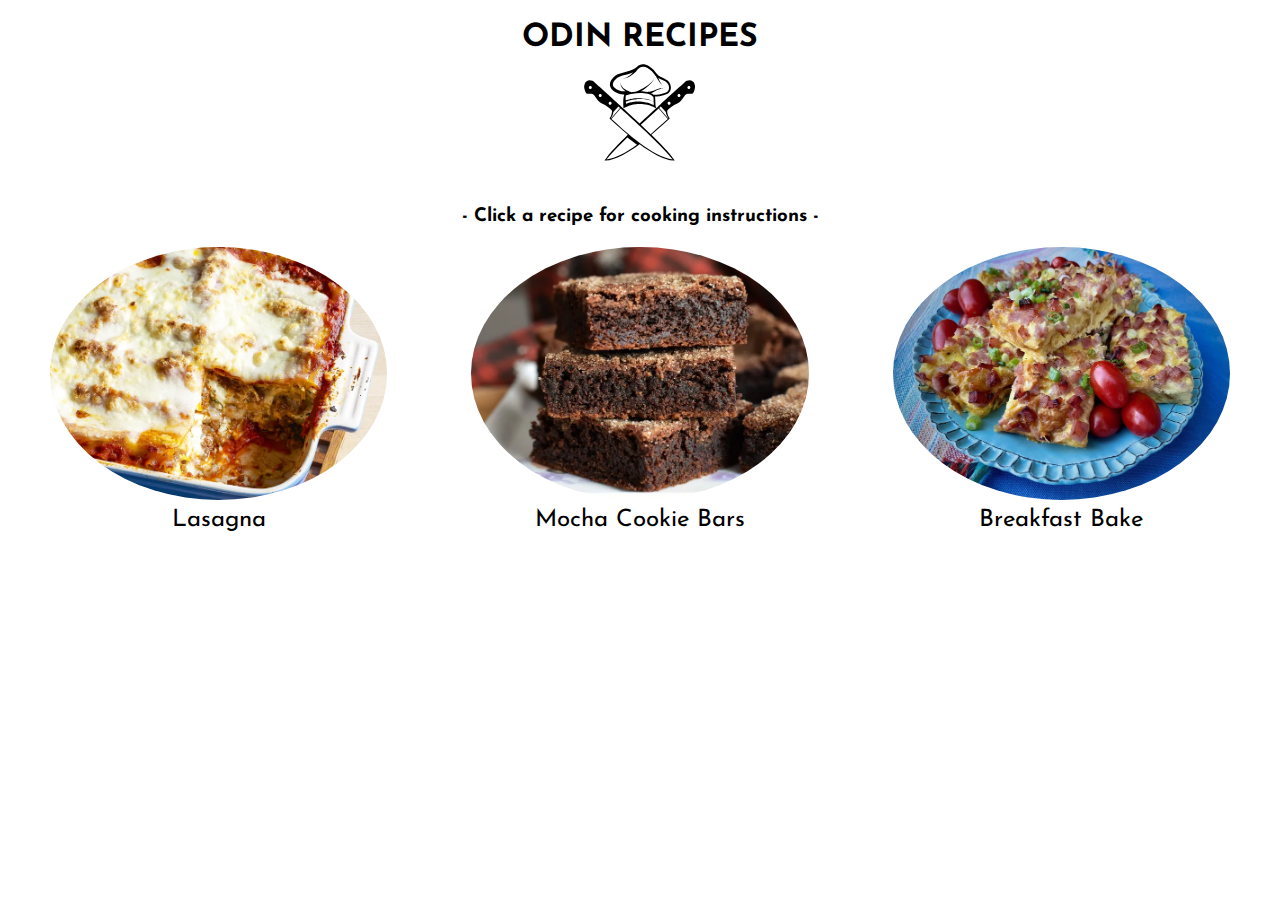
<file: index.html>
<!DOCTYPE html>
<html lang="en">
<head>
  <link rel="stylesheet" href="./assets/styles.css">
  <meta charset="UTF-8">
  <meta http-equiv="X-UA-Compatible" content="IE=edge">
  <meta name="viewport" content="width=device-width, initial-scale=1.0">
  <title>Home</title>
</head>
<body>
  <h1 class="center heading mb-0">ODIN RECIPES</h1>
  <div class="center"><img class="w-10" src="./assets/chefs-hat.svg" alt="chef hat with knives"></div>
  <h3 class="center heading">- Click a recipe for cooking instructions -</h3>
  <div class="flex">
    <div class="center">
      <div>
        <a href="/Recipes/lasagna.html"><img class="index-recipe-img" src="assets/lasagna.webp" alt="image of lasagna" /></a>
      </div>
      <div>
        <a href="/Recipes/lasagna.html">Lasagna</a>
      </div>
    </div>
    <div class="center">
      <div>
        <a href="/Recipes/mocha-cookies.html"><img class="index-recipe-img" src="assets/mocha-cookie-bars.webp" alt="image of cookie bars" /></a>
      </div>
      <div>
        <a href="/Recipes/mocha-cookies.html">Mocha Cookie Bars</a>
      </div>
    </div>
    <div class="center">
      <div>
        <a href="/Recipes/breakfast-bake.html"><img class="index-recipe-img" src="assets/breakfast-bake.webp" alt="image of breakfast bake" /></a>
      </div>
      <div>
        <a href="/Recipes/breakfast-bake.html">Breakfast Bake</a>
      </div>
    </div>
  </div>
</body>
</html>
</file>
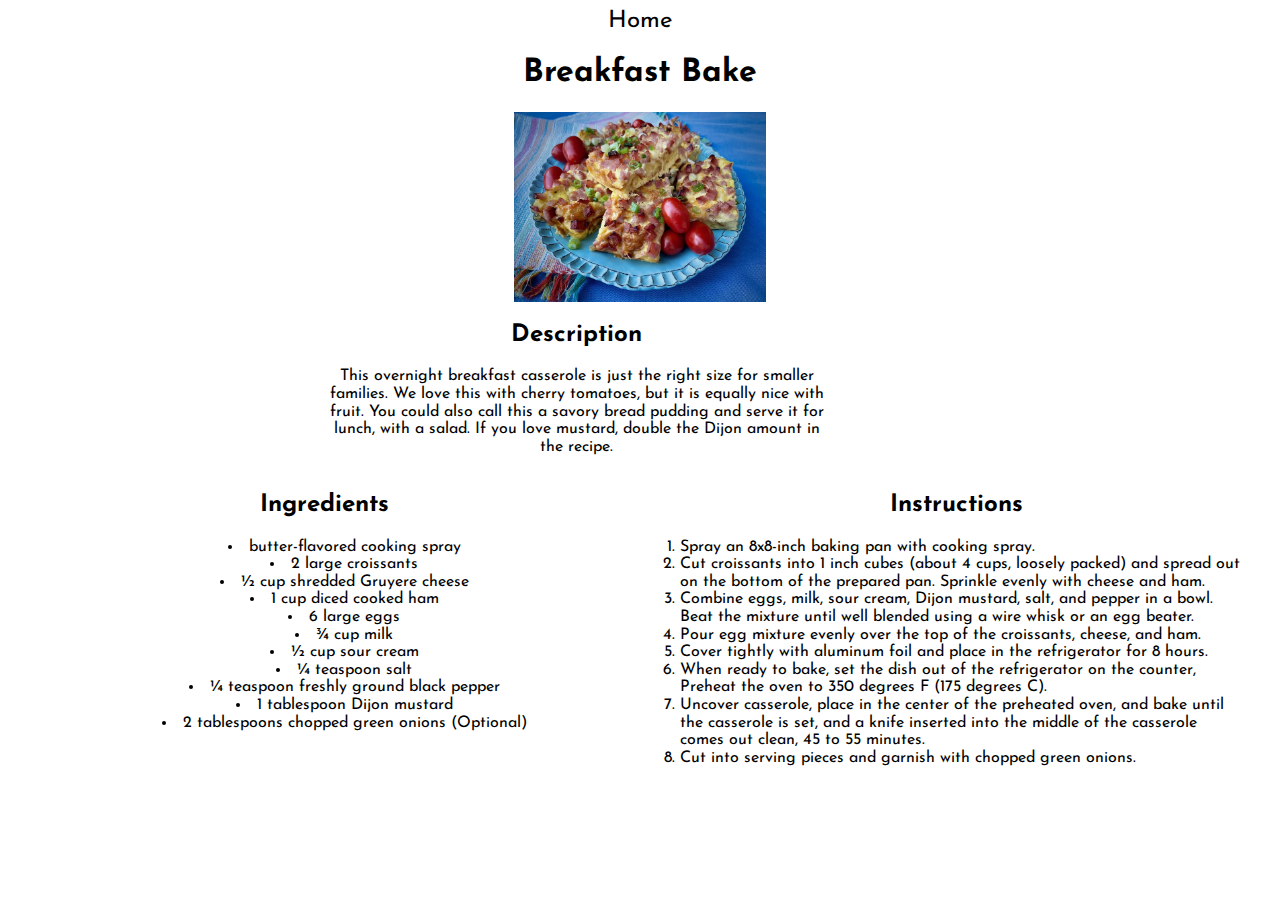
<file: Recipes/breakfast-bake.html>
<!DOCTYPE html>
<html lang="en">
<head>
  <link rel="stylesheet" href="../assets/styles.css">
  <meta charset="UTF-8">
  <meta http-equiv="X-UA-Compatible" content="IE=edge">
  <meta name="viewport" content="width=device-width, initial-scale=1.0">
  <title>Breakfast Bake Recipe</title>
</head>
<body>
  <div class="center">
    <a href="../index.html">Home</a>
    <h1>Breakfast Bake</h1>
  </div>
  <div class="flex flex-col w-50 mx-auto">
    <img class="recipe-img mx-auto" src="../assets/breakfast-bake.webp" alt="picture of a breakfast bake">
    <div class="flex-col center">
        <h2 class="w-80">Description</h2>
        <p class="w-80">This overnight breakfast casserole is just the right size for smaller families. 
          We love this with cherry tomatoes, but it is equally nice with fruit. You could 
          also call this a savory bread pudding and serve it for lunch, with a salad. If 
          you love mustard, double the Dijon amount in the recipe.</p>
    </div>
  </div>
  <div class="flex">
    <div class="flex-col w-50">
      <h2 class="center">Ingredients</h2>
        <ul class="ingredient-list">
          <li>butter-flavored cooking spray</li>
          <li>2 large croissants</li>
          <li>½ cup shredded Gruyere cheese</li>
          <li>1 cup diced cooked ham</li>
          <li>6 large eggs</li>
          <li>¾ cup milk</li>
          <li>½ cup sour cream</li>
          <li>¼ teaspoon salt</li>
          <li>¼ teaspoon freshly ground black pepper</li>
          <li>1 tablespoon Dijon mustard</li>
          <li>2 tablespoons chopped green onions (Optional)</li>
        </ul>
    </div>
      <div class="flex-col w-50">
        <h2 class="center">Instructions</h2>
        <ol class="pr-30">
          <li>Spray an 8x8-inch baking pan with cooking spray.</li>
          <li>Cut croissants into 1 inch cubes (about 4 cups, loosely packed) and 
          spread out on the bottom of the prepared pan. Sprinkle evenly with cheese 
          and ham.</li>
          <li>Combine eggs, milk, sour cream, Dijon mustard, salt, and pepper in a bowl. 
          Beat the mixture until well blended using a wire whisk or an egg beater.</li>
          <li>Pour egg mixture evenly over the top of the croissants, cheese, and ham.</li>
          <li>Cover tightly with aluminum foil and place in the refrigerator for 8 hours.</li>
          <li>When ready to bake, set the dish out of the refrigerator on the counter, 
          Preheat the oven to 350 degrees F (175 degrees C).</li>
          <li>Uncover casserole, place in the center of the preheated oven, and bake until
          the casserole is set, and a knife inserted into the middle of the casserole 
          comes out clean, 45 to 55 minutes.</li>
          <li>Cut into serving pieces and garnish with chopped green onions.</li>
        </ol>
      </div>
  </div>
</body>
</html>
</file>
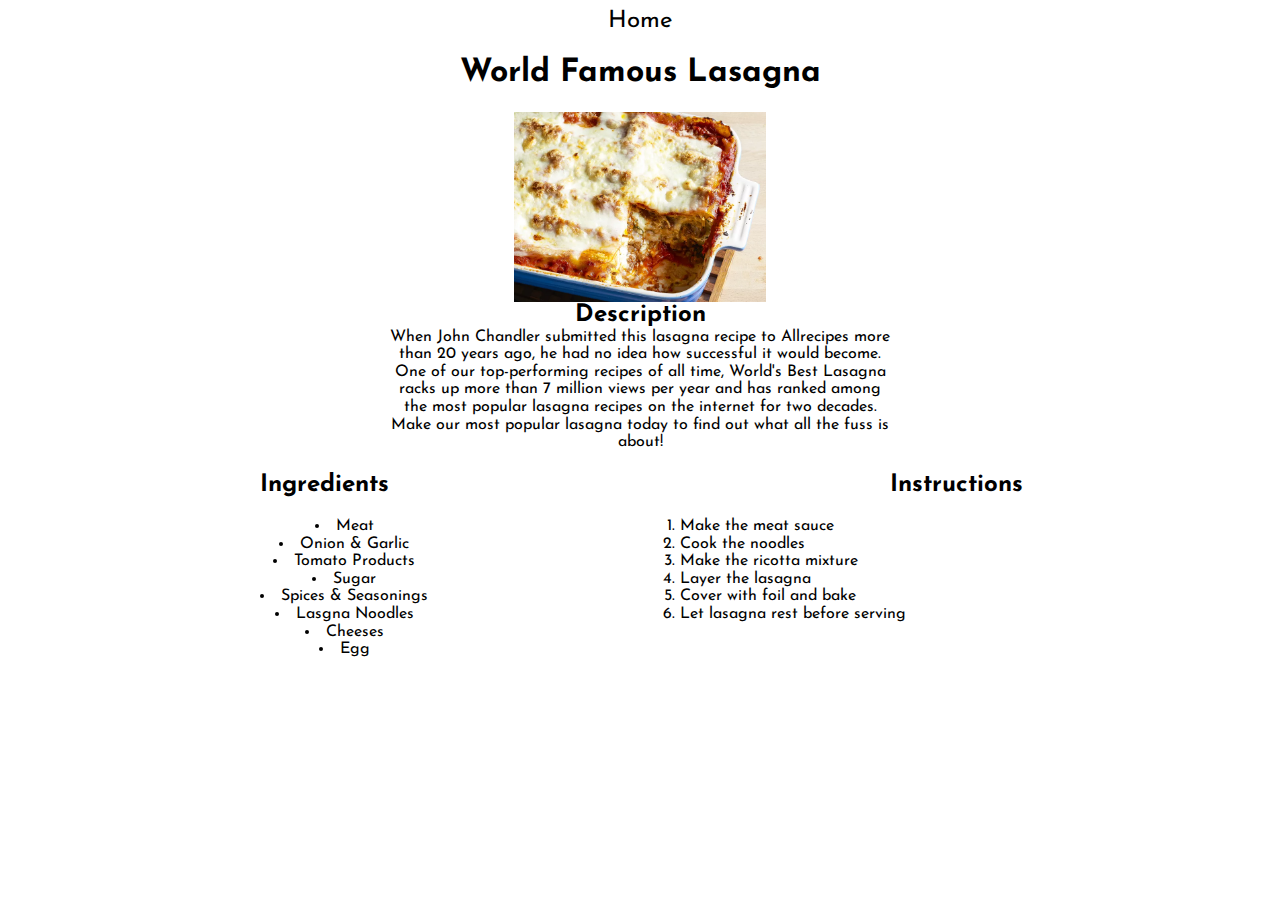
<file: Recipes/lasagna.html>
<!DOCTYPE html>
<html lang="en">
<head>
  <link rel="stylesheet" href="../assets/styles.css">
  <meta charset="UTF-8">
  <meta http-equiv="X-UA-Compatible" content="IE=edge">
  <meta name="viewport" content="width=device-width, initial-scale=1.0">
  <title>Lasagna</title>
</head>
<body>
  <div class="center">
    <a href="../index.html">Home</a>
    <h1>World Famous Lasagna</h1>
  </div>
  <div class="flex flex-col w-50 mx-auto">
    <img class="recipe-img mx-auto" src="../assets/lasagna.webp" alt="picture of lasagna">
    <div class="flex-col center">
        <h2 class="w-80 mx-auto">Description</h2>
        <p class="w-80 mx-auto">When John Chandler submitted this lasagna recipe to Allrecipes more than 20 years
          ago, he had no idea how successful it would become. One of our top-performing 
          recipes of all time, World's Best Lasagna racks up more than 7 million views per 
          year and has ranked among the most popular lasagna recipes on the internet for 
          two decades. Make our most popular lasagna today to find out what all the fuss is about!</p>
    </div>
  </div>
  <div class="flex">
    <div class="flex-col w-50">
      <h2 class="center">Ingredients</h2>
        <ul class="ingredient-list">
          <li>Meat</li>
          <li>Onion & Garlic</li>
          <li>Tomato Products</li>
          <li>Sugar</li>
          <li>Spices & Seasonings</li>
          <li>Lasgna Noodles</li>
          <li>Cheeses</li>
          <li>Egg</li>
        </ul>
    </div>
      <div class="flex-col w-50">
        <h2 class="center">Instructions</h2>
        <ol class="pr-30">
          <li>Make the meat sauce</li>
          <li>Cook the noodles</li>
          <li>Make the ricotta mixture</li>
          <li>Layer the lasagna</li>
          <li>Cover with foil and bake</li>
          <li>Let lasagna rest before serving</li>
        </ol>
      </div>
  </div>
</body>
</html>
</file>
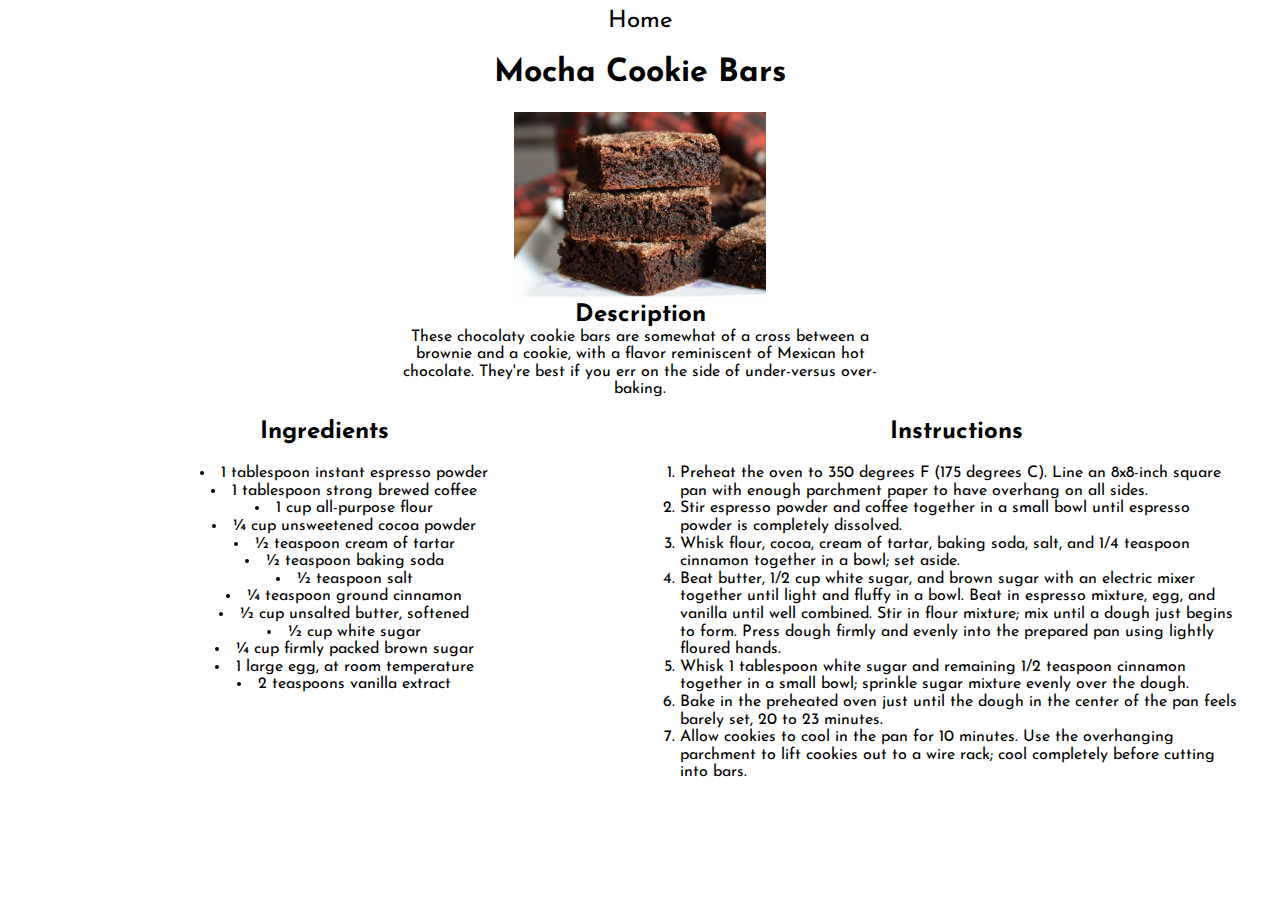
<file: Recipes/mocha-cookies.html>
<!DOCTYPE html>
<html lang="en">
<head>
  <link rel="stylesheet" href="../assets/styles.css">
  <meta charset="UTF-8">
  <meta http-equiv="X-UA-Compatible" content="IE=edge">
  <meta name="viewport" content="width=device-width, initial-scale=1.0">
  <title>Mocha Cooke Bars Recipe</title>
</head>
<body>
  <div class="center">
    <a href="../index.html">Home</a>
    <h1>Mocha Cookie Bars</h1>
  </div>
  <div class="flex flex-col w-50 mx-auto">
    <img class="recipe-img mx-auto" src="../assets/mocha-cookie-bars.webp" alt="picture of mocha cookie bars">
    <div class="flex-col center">
        <h2 class="w-80 mx-auto">Description</h2>
        <p class="w-80 mx-auto">These chocolaty cookie bars are somewhat of a cross between a brownie and a
          cookie, with a flavor reminiscent of Mexican hot chocolate. They're best if
          you err on the side of under-versus over-baking.</p>
    </div>
  </div>
  <div class="flex">
    <div class="flex-col w-50">
      <h2 class="center">Ingredients</h2>
        <ul class="ingredient-list">
          <li>1 tablespoon instant espresso powder</li>
          <li>1 tablespoon strong brewed coffee</li>
          <li>1 cup all-purpose flour</li>
          <li>¼ cup unsweetened cocoa powder</li>
          <li>½ teaspoon cream of tartar</li>
          <li>½ teaspoon baking soda</li>
          <li>½ teaspoon salt</li>
          <li>¼ teaspoon ground cinnamon</li>
          <li>½ cup unsalted butter, softened</li>
          <li>½ cup white sugar</li>
          <li>¼ cup firmly packed brown sugar</li>
          <li>1 large egg, at room temperature</li>
          <li>2 teaspoons vanilla extract</li>
        </ul>
    </div>
      <div class="flex-col w-50">
        <h2 class="center">Instructions</h2>
        <ol class="pr-30">
          <li>Preheat the oven to 350 degrees F (175 degrees C).
            Line an 8x8-inch square pan with enough parchment paper to have
            overhang on all sides.</li>
          <li>Stir espresso powder and coffee together in a
            small bowl until espresso powder is completely dissolved.</li>
          <li>Whisk flour, cocoa, cream of tartar, baking soda, salt, and 1/4
            teaspoon cinnamon together in a bowl; set aside.</li>
          <li>Beat butter, 1/2 cup white sugar, and brown sugar with an electric mixer
            together until light and fluffy in a bowl. Beat in espresso mixture, egg,
            and vanilla until well combined. Stir in flour mixture; mix until a dough
            just begins to form. Press dough firmly and evenly into the prepared pan
            using lightly floured hands.</li>
          <li>Whisk 1 tablespoon white sugar and remaining 1/2 teaspoon cinnamon together in a
             small bowl; sprinkle sugar mixture evenly over the dough.</li>
          <li>Bake in the preheated oven just until the dough in the center of the pan feels barely
             set, 20 to 23 minutes.</li>
          <li>Allow cookies to cool in the pan for 10 minutes. Use the overhanging
            parchment to lift cookies out to a wire rack; cool completely before cutting
            into bars.</li>
        </ol>
      </div>
  </div>
</body>
</html>
</file>
<file: assets/styles.css>
/* Font imports */
@import url('https://fonts.googleapis.com/css2?family=Josefin+Sans:wght@400;700&display=swap');

*{
  font-family: "Josefin Sans", 'Gill Sans', 'Gill Sans MT', 'Trebuchet MS', sans-serif;
  line-height: 110%;
}

a{
  color:black;
  font-size: 24px;
  text-decoration: none;
}

a:hover{
  text-decoration: underline;
  text-decoration-color: red;
}
.heading{
  font-weight: 700;
}
.flex{
  display:flex;
}

.flex-col{
  flex-direction: column;
}


.center{
  text-align: center;
}

.mx-auto{
  margin: auto;
}
.mb-0{
  margin-bottom: 0;
}

.pr-30{
  padding-right: 30px;
}

.ingredient-list{
  text-align: center;
  list-style-position: inside;
}

.w-10{
  width: 10%;
}

.w-50{
  width: 50%;
}
.w-80{
  width: 80%;
}

.index-recipe-img{
  width: 80%;
  height: auto;
  border-radius: 75%;
}

.recipe-img{
  width: 40%;
}

.index-recipe-img:hover{
  width: 85%;
  height: auto;
}
</file>
